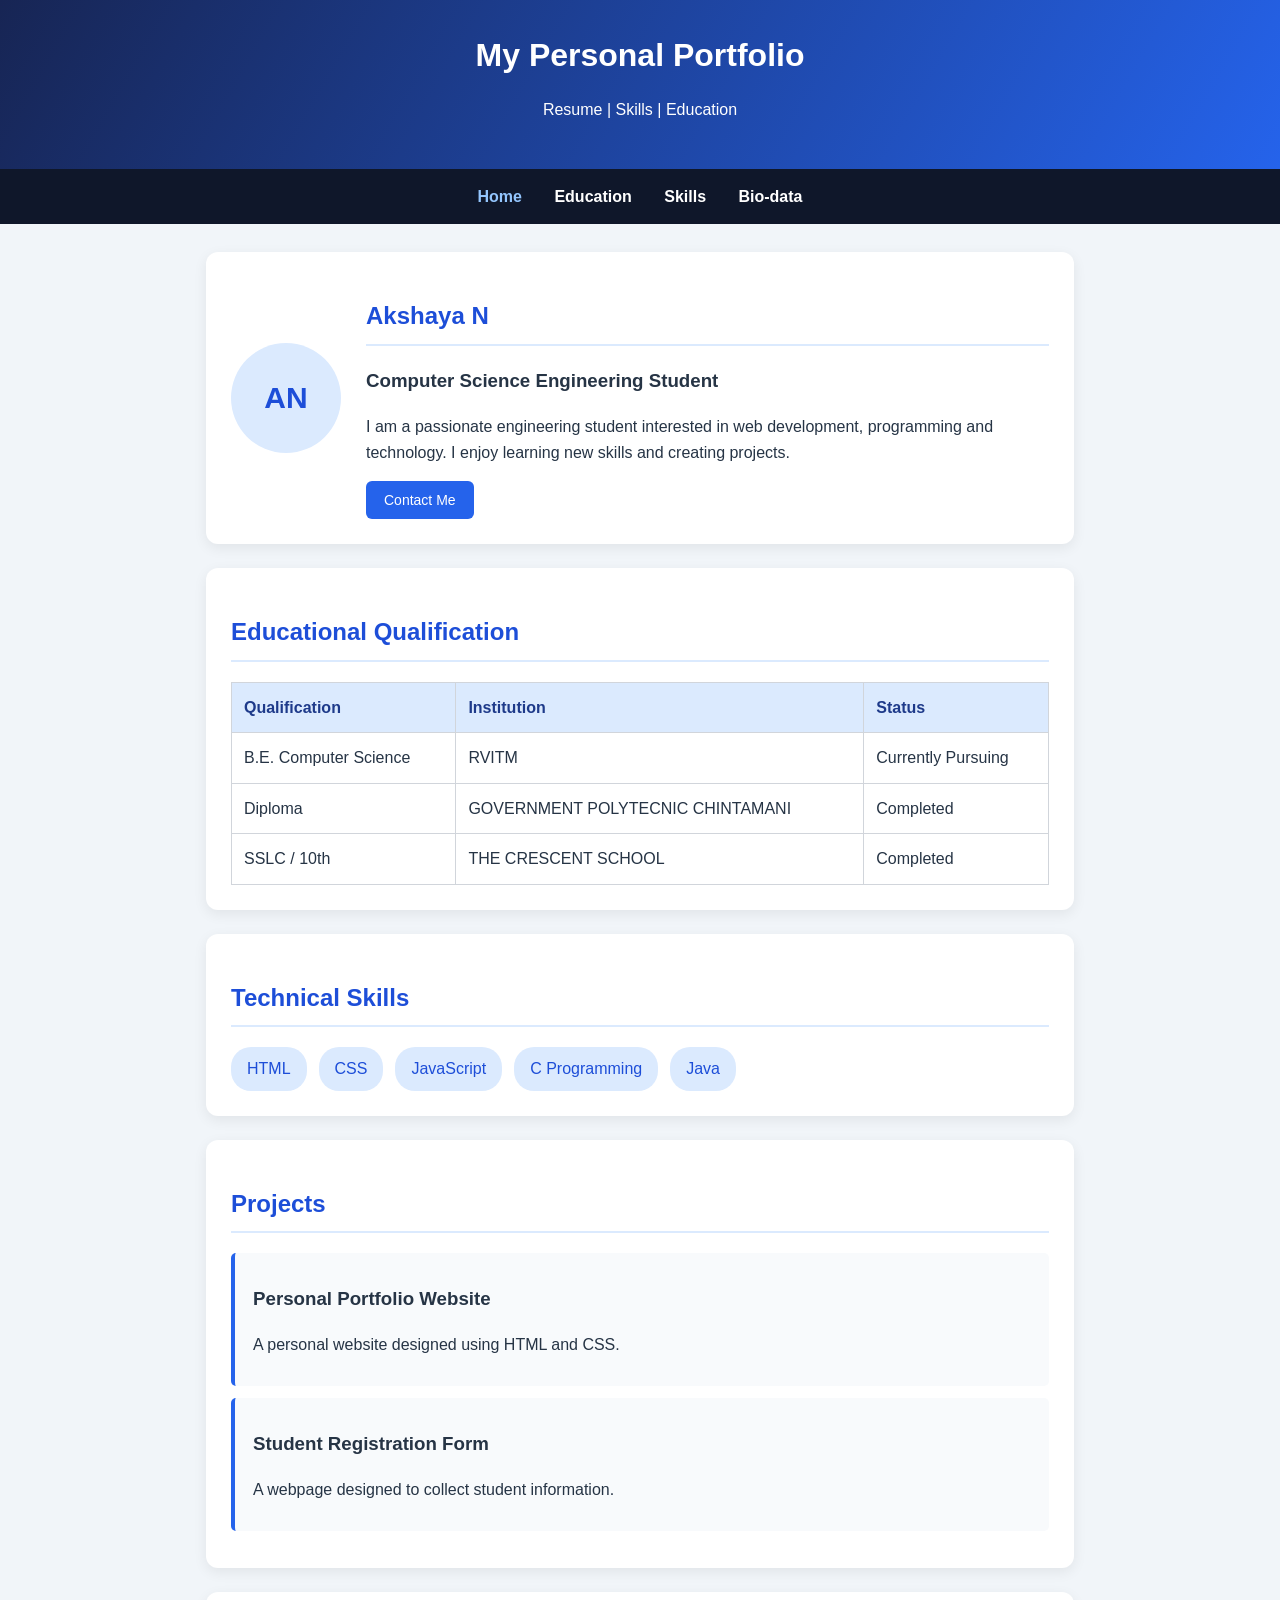
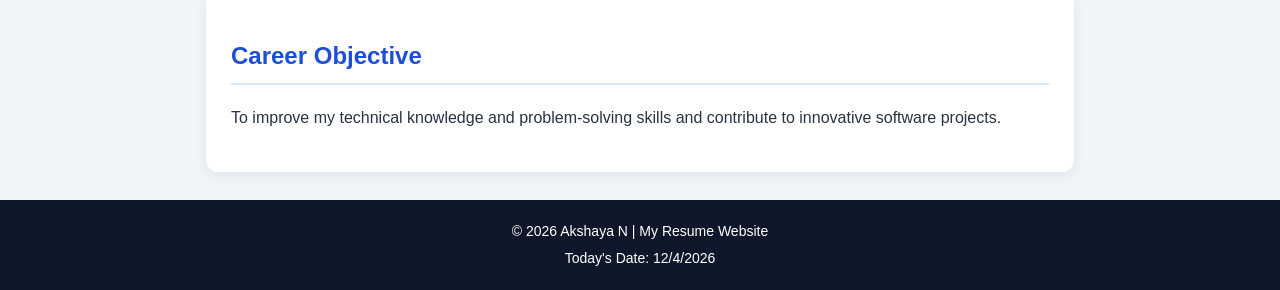
<file: index.html>
<!DOCTYPE html>
<html lang="en">
<head>
    <meta charset="UTF-8">
    <meta name="viewport" content="width=device-width, initial-scale=1.0">
    <title>My Resume | Portfolio</title>
    <link rel="stylesheet" href="style.css">
    <script src="script.js" defer></script>
</head>
<body>

<header>
    <h1>My Personal Portfolio</h1>
    <p>Resume | Skills | Education</p>
</header>

<nav>
    <a href="index.html">Home</a>
    <a href="#education">Education</a>
    <a href="#skills">Skills</a>
    <a href="biodata.html">Bio-data</a>
</nav>

<main class="container">

    <section class="profile">
        <div class="avatar">AN</div>
        <div>
            <h2>Akshaya N</h2>
            <h3>Computer Science Engineering Student</h3>
            <p>
                I am a passionate engineering student interested
                in web development, programming and technology.
                I enjoy learning new skills and creating projects.
            </p>
            <button onclick="showMessage()">Contact Me</button>
        </div>
    </section>

    <section id="education">
        <h2>Educational Qualification</h2>
        <table>
            <tr>
                <th>Qualification</th>
                <th>Institution</th>
                <th>Status</th>
            </tr>
            <tr>
                <td>B.E. Computer Science</td>
                <td>RVITM</td>
                <td>Currently Pursuing</td>
            </tr>
            <tr>
                <td>Diploma</td>
                <td>GOVERNMENT POLYTECNIC CHINTAMANI</td>
                <td>Completed</td>
            </tr>
            <tr>
                <td>SSLC / 10th</td>
                <td>THE CRESCENT SCHOOL</td>
                <td>Completed</td>
            </tr>
        </table>
    </section>

    <section id="skills">
        <h2>Technical Skills</h2>
        <div class="skills">
            <span>HTML</span>
            <span>CSS</span>
            <span>JavaScript</span>
            <span>C Programming</span>
            <span>Java</span>
        </div>
    </section>

    <section>
        <h2>Projects</h2>
        <article class="project">
            <h3>Personal Portfolio Website</h3>
            <p>A personal website designed using HTML and CSS.</p>
        </article>
        <article class="project">
            <h3>Student Registration Form</h3>
            <p>A webpage designed to collect student information.</p>
        </article>
    </section>

    <section>
        <h2>Career Objective</h2>
        <p>
            To improve my technical knowledge and problem-solving
            skills and contribute to innovative software projects.
        </p>
    </section>

</main>

<footer>
    <p>&copy; 2026 Akshaya N | My Resume Website</p>
    <p id="currentDate"></p>
</footer>

</body>
</html>
</file>
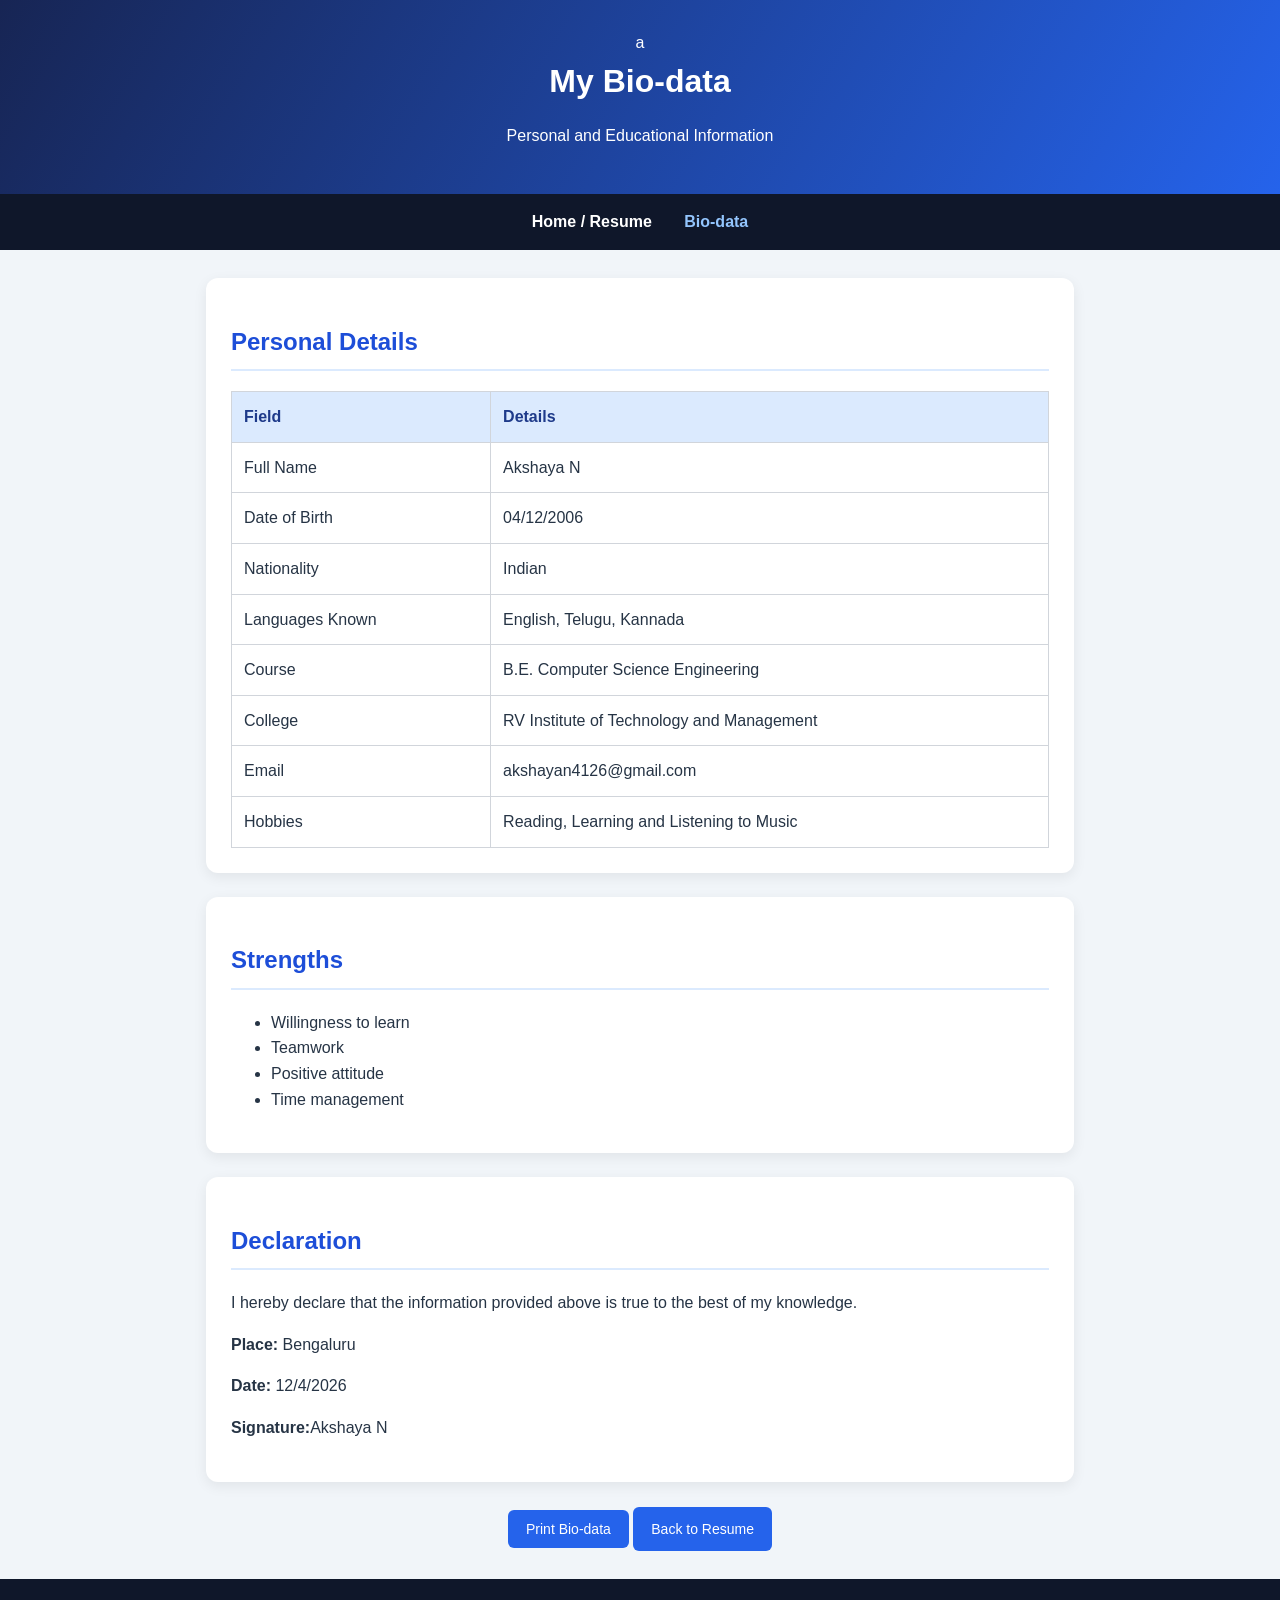
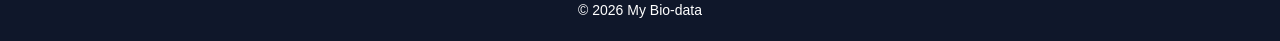
<file: biodata.html>
<!DOCTYPE html>
<html lang="en">
<head>
    <meta charset="UTF-8">
    <meta name="viewport" content="width=device-width, initial-scale=1.0">
    <title>My Bio-data</title>
    <link rel="stylesheet" href="style.css">
    <script src="script.js" defer></script>
</head>
<body>

<header>a
    <h1>My Bio-data</h1>
    <p>Personal and Educational Information</p>
</header>

<nav>
    <a href="index.html">Home / Resume</a>
    <a href="biodata.html">Bio-data</a>
</nav>

<main class="container">

    <section>
        <h2>Personal Details</h2>

        <table>
            <tr>
                <th>Field</th>
                <th>Details</th>
            </tr>
            <tr>
                <td>Full Name</td>
                <td>Akshaya N</td>
            </tr>
            <tr>
                <td>Date of Birth</td>
                <td>04/12/2006</td>
            </tr>
            <tr>
                <td>Nationality</td>
                <td>Indian</td>
            </tr>
            <tr>
                <td>Languages Known</td>
                <td>English, Telugu, Kannada</td>
            </tr>
            <tr>
                <td>Course</td>
                <td>B.E. Computer Science Engineering</td>
            </tr>
            <tr>
                <td>College</td>
                <td>RV Institute of Technology and Management</td>
            </tr>
            <tr>
                <td>Email</td>
                <td>akshayan4126@gmail.com</td>
            </tr>
            <tr>
                <td>Hobbies</td>
                <td>Reading, Learning and Listening to Music</td>
            </tr>
        </table>
    </section>

    <section>
        <h2>Strengths</h2>
        <ul>
            <li>Willingness to learn</li>
            <li>Teamwork</li>
            <li>Positive attitude</li>
            <li>Time management</li>
        </ul>
    </section>

    <section>
        <h2>Declaration</h2>
        <p>
            I hereby declare that the information provided above
            is true to the best of my knowledge.
        </p>
        <p><strong>Place:</strong> Bengaluru</p>
        <p><strong>Date:</strong> <span id="bioDate"></span></p>
        <p><strong>Signature:</strong>Akshaya N</p>
    </section>

    <div class="center">
        <button onclick="window.print()">Print Bio-data</button>
        <a class="back" href="index.html">Back to Resume</a>
    </div>

</main>

<footer>
    <p>&copy; 2026 My Bio-data</p>
</footer>

</body>
</html>
</file>
<file: style.css>
* {
    box-sizing: border-box;
}

body {
    margin: 0;
    font-family: Arial, sans-serif;
    background: #f1f5f9;
    color: #263445;
    line-height: 1.6;
}

header {
    background: linear-gradient(120deg, #172554, #2563eb);
    color: white;
    text-align: center;
    padding: 30px 15px;
}

header h1 {
    margin: 0;
    font-size: 32px;
}

nav {
    background: #0f172a;
    text-align: center;
    padding: 15px;
}

nav a {
    color: white;
    text-decoration: none;
    margin: 0 14px;
    font-weight: bold;
}

nav a:hover {
    color: #93c5fd;
}

.container {
    max-width: 900px;
    margin: 28px auto;
    padding: 0 16px;
}

section {
    background: white;
    margin-bottom: 24px;
    padding: 25px;
    border-radius: 12px;
    box-shadow: 0 4px 14px #00000012;
}

h2 {
    color: #1d4ed8;
    border-bottom: 2px solid #dbeafe;
    padding-bottom: 8px;
}

.profile {
    display: flex;
    align-items: center;
    gap: 25px;
}

.avatar {
    min-width: 110px;
    height: 110px;
    border-radius: 50%;
    background: #dbeafe;
    color: #1d4ed8;
    display: flex;
    align-items: center;
    justify-content: center;
    font-size: 30px;
    font-weight: bold;
}

button, .back {
    background: #2563eb;
    color: white;
    border: none;
    padding: 11px 18px;
    border-radius: 6px;
    text-decoration: none;
    cursor: pointer;
    display: inline-block;
    font-size: 14px;
}

button:hover, .back:hover {
    background: #1e40af;
}

table {
    width: 100%;
    border-collapse: collapse;
    margin-top: 15px;
}

th, td {
    border: 1px solid #d1d5db;
    padding: 12px;
    text-align: left;
}

th {
    background: #dbeafe;
    color: #1e3a8a;
}

.skills {
    display: flex;
    flex-wrap: wrap;
    gap: 12px;
}

.skills span {
    background: #dbeafe;
    color: #1d4ed8;
    padding: 9px 16px;
    border-radius: 20px;
}

.project {
    background: #f8fafc;
    padding: 12px 18px;
    margin: 12px 0;
    border-left: 4px solid #2563eb;
    border-radius: 5px;
}

.center {
    text-align: center;
    margin: 25px 0;
}

footer {
    background: #0f172a;
    color: white;
    text-align: center;
    padding: 15px;
    font-size: 14px;
}

footer p {
    margin: 5px;
}

@media (max-width: 600px) {
    .profile {
        flex-direction: column;
        align-items: flex-start;
    }

    nav a {
        display: inline-block;
        margin: 5px 8px;
    }

    table {
        font-size: 13px;
    }

    th, td {
        padding: 8px;
    }

    header h1 {
        font-size: 25px;
    }
}

@media print {
    nav, button, .back {
        display: none;
    }

    body {
        background: white;
    }

    section {
        box-shadow: none;
        border: 1px solid #ddd;
    }
}
</file>
